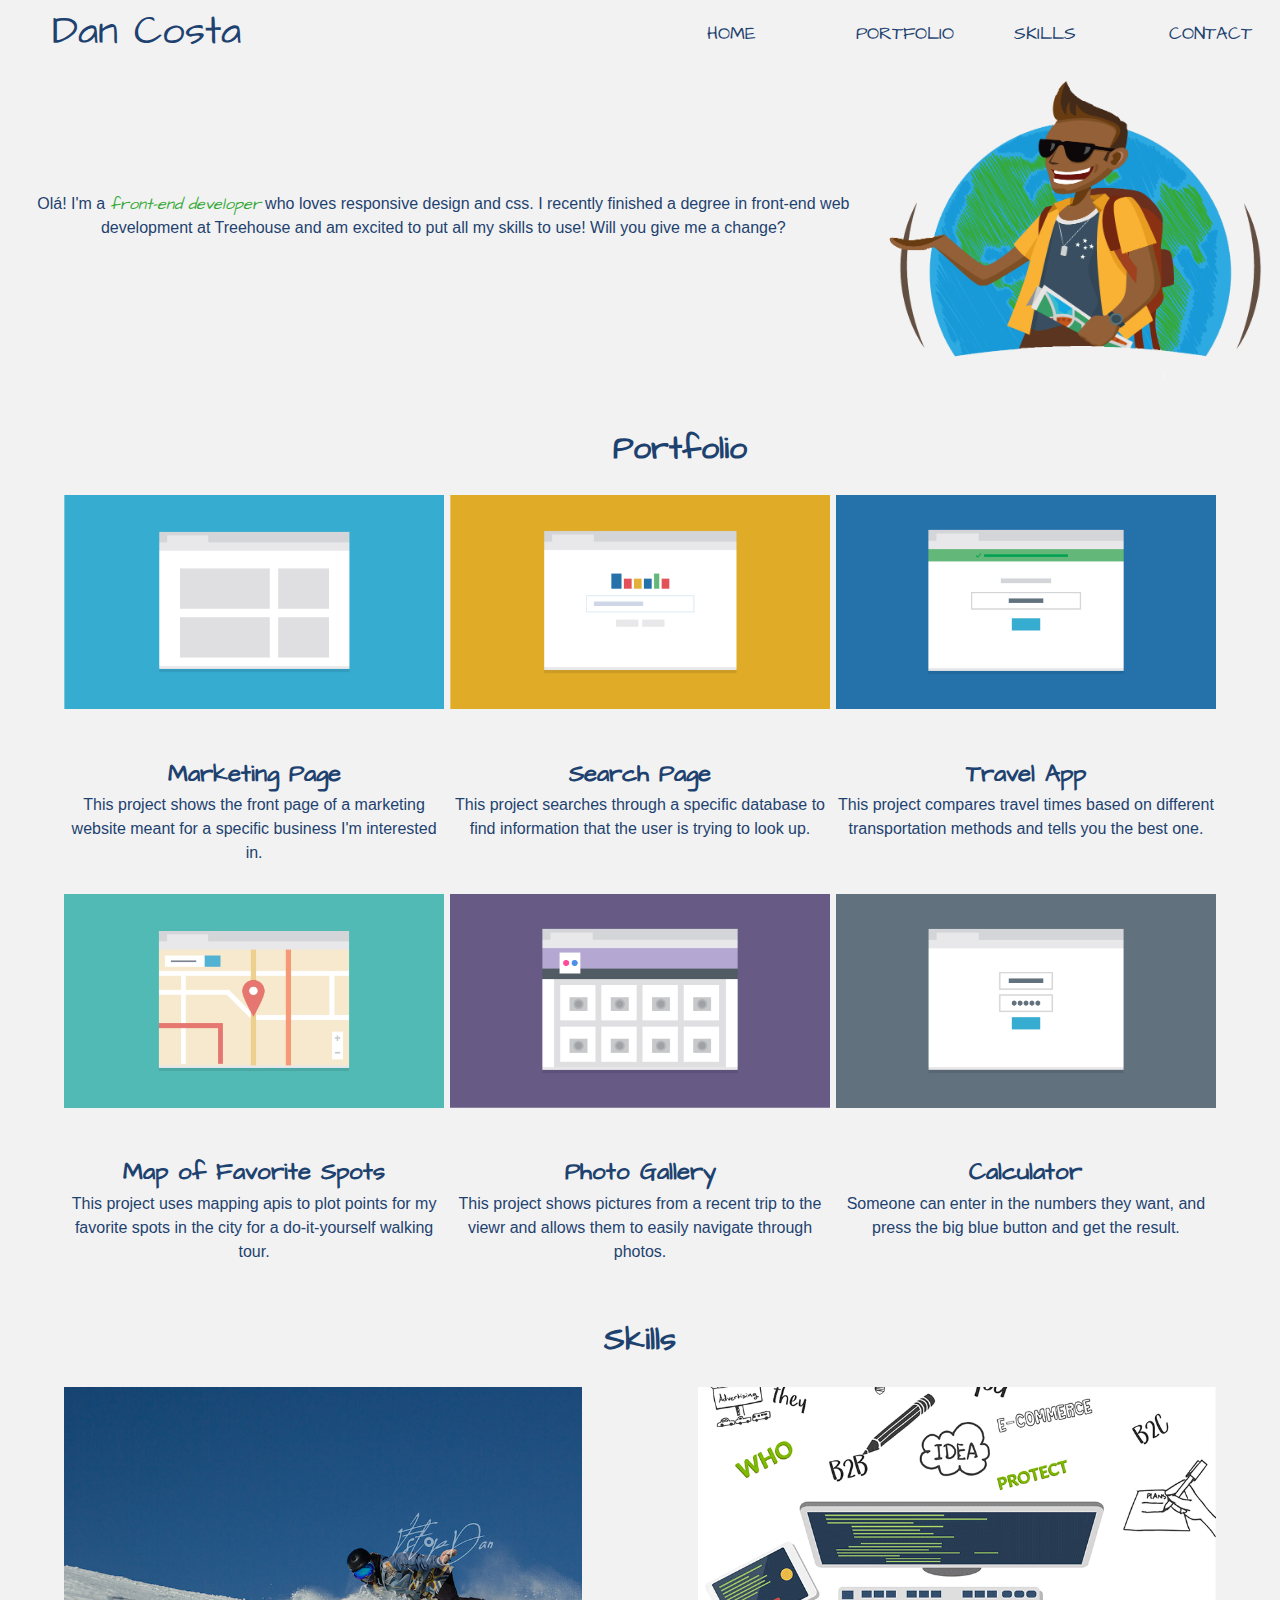
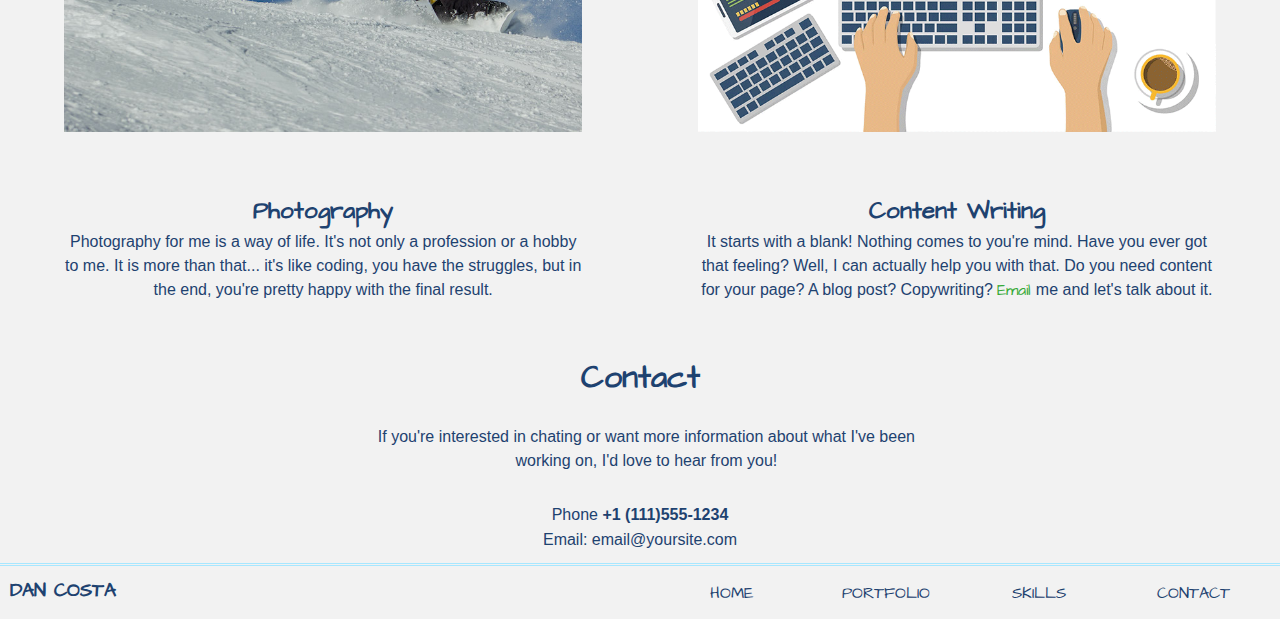
<file: index 12.57.24 PM.html>
<!doctype html>

<html lang="en">
    <head>
        <meta charset="utf-8">
        <title>Dan Costa</title>
        <meta name="viewport" content="width=device-width, initial-scale=1.0">
        <link rel="stylesheet" href="css/normalize.css">
        <link rel="stylesheet" href="css/styles.css">
        <link rel="stylesheet" href="https://fonts.googleapis.com/css?family=Architects+Daughter">
    </head>

    <body>
        <header>
            <nav id="top">
                <ul class="name">
                    <li>Dan Costa</li>
                </ul>
                <ul class="main-nav">
                    <li><a class="home" href="#top">Home</a></li>
                    <li><a class="portfolio" href="#portfolio">Portfolio</a></li>
                    <li><a class="skills" href="#skills">Skills</a></li>
                    <li><a class="contact" href="#contact">Contact</a></li>
                </ul>
            </nav>

        </header>

        <main>
            <div class="profile-info">
                <div class="profile-text">
                    <p> Olá! I'm a <em class="text-color">front-end developer</em> who loves responsive design and css. 
                        I recently finished a degree in front-end web development at Treehouse and am excited to put all my skills to use! 
                        Will you give me a change? </p>
                </div>
                <img class="profile" src="images/danprofile.png" alt="profile photo">
            </div>

            <h1><a id="portfolio"></a>Portfolio</h1>

            <section class="section-one">
                    <div class="s1-container">
                        <img src="images/portfolio-1.png" class="portfolio" alt="newspaper image">
                        <h2 class="text-h2">Marketing Page</h2>
                        <p>This project shows the front page of a marketing website meant for a specific business I'm interested in.</p>
                    </div>

                    <div class="s1-container">    
                        <img src="images/portfolio-2.png" class="portfolio" alt="search image">
                        <h2 class="text-h2">Search Page</h2>
                        <p>This project searches through a specific database to find information that the user is trying to look up.</p>
                    </div>

                    <div class="s1-container">    
                        <img src="images/portfolio-3.png" class="portfolio" alt="app image">
                        <h2 class="text-h2">Travel App</h2>
                        <p>This project compares travel times based on different transportation methods and tells you the best one.</p>
                    </div>

                    <div class="s1-container">    
                        <img src="images/portfolio-4.png" class="portfolio" alt="map image">
                        <h2 class="text-h2">Map of Favorite Spots</h2>
                        <p>This project uses mapping apis to plot points for my favorite spots in the city for a do-it-yourself walking tour.</p>
                    </div>

                    <div class="s1-container">    
                        <img src="images/portfolio-5.png" class="portfolio" alt="a photo gallery image">
                        <h2 class="text-h2">Photo Gallery</h2>
                        <p>This project shows pictures from a recent trip to the viewr and allows them to easily navigate through photos.</p>
                    </div>

                    <div class="s1-container">    
                        <img src="images/portfolio-6.png" class="portfolio" alt="a calculator image">
                        <h2 class="text-h2">Calculator</h2>
                        <p>Someone can enter in the numbers they want, and press the big blue button and get the result.</p>
                    </div>
            </section>

            <h1><a id="skills"></a>Skills</h1>

            <section class="section-two">

                <div class="s2-container">    
                    <img src="images/snowboarding.jpg" class="portfolio" alt="photo of a girl carving with a snowboard">
                    <h2 class="text-h2">Photography</h2>
                    <p>Photography for me is a way of life. It's not only a profession or a hobby to me. It is more than that... 
                        it's like coding, you have the struggles, but in the end, you're pretty happy with the final result.</p>
                </div>

                <div class="s2-container">    
                    <img src="images/writing.jpg" class="portfolio" alt="image of a computer and words">
                    <h2 class="text-h2">Content Writing</h2>
                    <p>It starts with a blank! Nothing comes to you're mind. Have you ever got that feeling? Well, I can actually help you with that. 
                        Do you need content for your page? A blog post? Copywriting? <a href="mailto:dancosta.id@gmail.com" class="text-color">Email</a> me and let's talk about it.</p>
                </div>
                
            </section>


            <section>
                <h1><a id="contact"></a>Contact</h1>
                <p class="contact-text">If you're interested in chating or want more information about what I've been working on, I'd love to hear from you!</p>
                <div>Phone <strong>+1 (111)555-1234</strong></div>
                <div>Email: <a href="mailto:email@yoursite.com">email@yoursite.com</a></div>

            </section>


        </main>


        <footer>
            <nav class="container">
                <ul class="footer-name">
                    <li>Dan Costa</li>
                </ul>
                <ul class="footer-nav">
                    <li><a class="home" href="index.html">Home</a></li>
                    <li><a class="portfolio" href="#portfolio">Portfolio</a></li>
                    <li><a class="skills" href="#skills">Skills</a></li>
                    <li><a class="contact" href="#contact">Contact</a></li>
                </ul>
                <div class="back-to-top">
                    <a class="top" href="#top"><strong>Back to top</strong></a>
                </div>
            </nav>

        </footer>

    </body>
</html>
</file>
<file: css/styles.css>
/* Base Element Styles  */
* {
    margin: 0;
	padding: 0;
    box-sizing: border-box;
    color: #1E4270;
    width: 100%;
}

body {
	font-family: Roboto, sans-serif;
    line-height: 1.6;
    background-color: #F2F2F2;
}

p {
	font-size: 1em;
    margin-bottom: 1.8em;
    line-height: 1.5;
    text-align: center;
}

nav {
    font-family: 'Architects Daughter', Roboto, sans-serif ;
}

/* Navigation Top and footer */

.name {
    font-size: 2.5em;
    margin: 0;
    text-align: center;
    color: #1E4270;
}

.main-nav {
    width: 100%;
    font-size: 1.8em;
    text-transform: uppercase;
    display: flex;
    flex-direction: column;
    align-items: center;
}

.main-nav li {
    list-style: none;
    padding: 15px 10px;
    font-size: 18px;
    text-align: center;
}

.main-nav a:hover {
    color: #418FDE;
}

.nav-footer a:hover {
    color: #418FDE;
}

.main-nav a {
    display: inline-block;     
    position: relative;    
    z-index: 1;     
    padding: 2em;     
    margin: -2em;
}

a {
    text-decoration: none;
}

a:hover{
    color:#418FDE;
}

footer {
    border-top: double #1E4270;
    margin-top: 10px;
    margin-bottom: 0px;
    padding: 10px;
    width: 100%; 
    
}

.container {
   width: 100%;
   display: flex;
   flex-direction: row;
   vertical-align: bottom;
   align-items: flex-end;
}

.footer-name {
    font-size: .70em;
    font-weight: bold;
    text-transform: uppercase;
}

.footer-nav {
    display: none;
}

.back-to-top {
    font-size: .70em;
    text-transform: uppercase;
    display: flex;
    align-items: flex-end;
}

.back-to-top a {
    margin: 0;
    padding: 0;
    text-align: end;
}

.text-color {
    color: #35a936;
    font-family: 'Architects Daughter', Roboto, sans-serif;
}

.text-h2 {
    font-family: 'Architects Daughter', Roboto, sans-serif;
}
/* Main Area */

h1 {
text-align: center;
font-family: 'Architects Daughter', Roboto, sans-serif;
}

section {
    text-align: center;
}

img:hover {
    transform: scale(.97);
}

img {
    transition-duration: .1s;
}

.portfolio {
    padding-bottom: 10%;
}

/* Media Queries */

@media screen and (min-width:768px) {
    .main-nav {
        width: 100%;
        font-size: 1.8em;
        text-transform: uppercase;
        display: flex;
        flex-direction: row;
        align-items: flex-end;
    }

    .profile-info {
       display: flex;
    }

    .profile {
        width: 30%;
        align-items: flex-end;
        flex: 1;
    }

    .profile-text {
        width: 70%;
        align-items: flex-start;
        flex: 2;
        padding-top: 10%;
        margin-left: 25px;
    }

    #portfolio {
        padding: 40px;
    }

    .section-one {
        width: 90%;
        margin: 0 auto;
        justify-content: space-between;
        display: flex;
        flex-wrap: wrap;
    }

    .s1-container {
        width: 45%;
    }

    .section-two {
        width: 90%;
        margin: 0 auto;
        justify-content: space-between;
        display: flex;
        flex-wrap: wrap;
    }

    .s2-container {
        width: 45%;
    }

    .contact-text {
        width: 45%;
        margin-left: 28%;
    }

    .back-to-top {
    display: none;
    }

    footer {
        border-top: double #A7E7FF;
        width: 100%;
        
    }

    .footer-nav {
        padding-left: 20px;
        font-size: 1em;
        text-transform: uppercase;
        float: right;
        display: flex;
        justify-content: space-between;
        align-items: flex-end;
    }

    .footer-nav li {
        display: inline-block;
        width: 30%;
        text-align: center;
    }

    .footer-name {
        font-size: 1.2em;
        font-weight: bold;
        text-transform: uppercase;
    }

}

@media screen and (min-width: 1024px) {

    nav {
        display: flex;
    }

    .name {
        text-align: left;
        padding-left: 52px;
    }

    .section-one {
        width: 90%;
        margin: 0 auto;
        justify-content: space-between;
        display: flex;
        flex-wrap: wrap;
    }

    .s1-container {
        width: 33%;
    }
    
}
</file>
